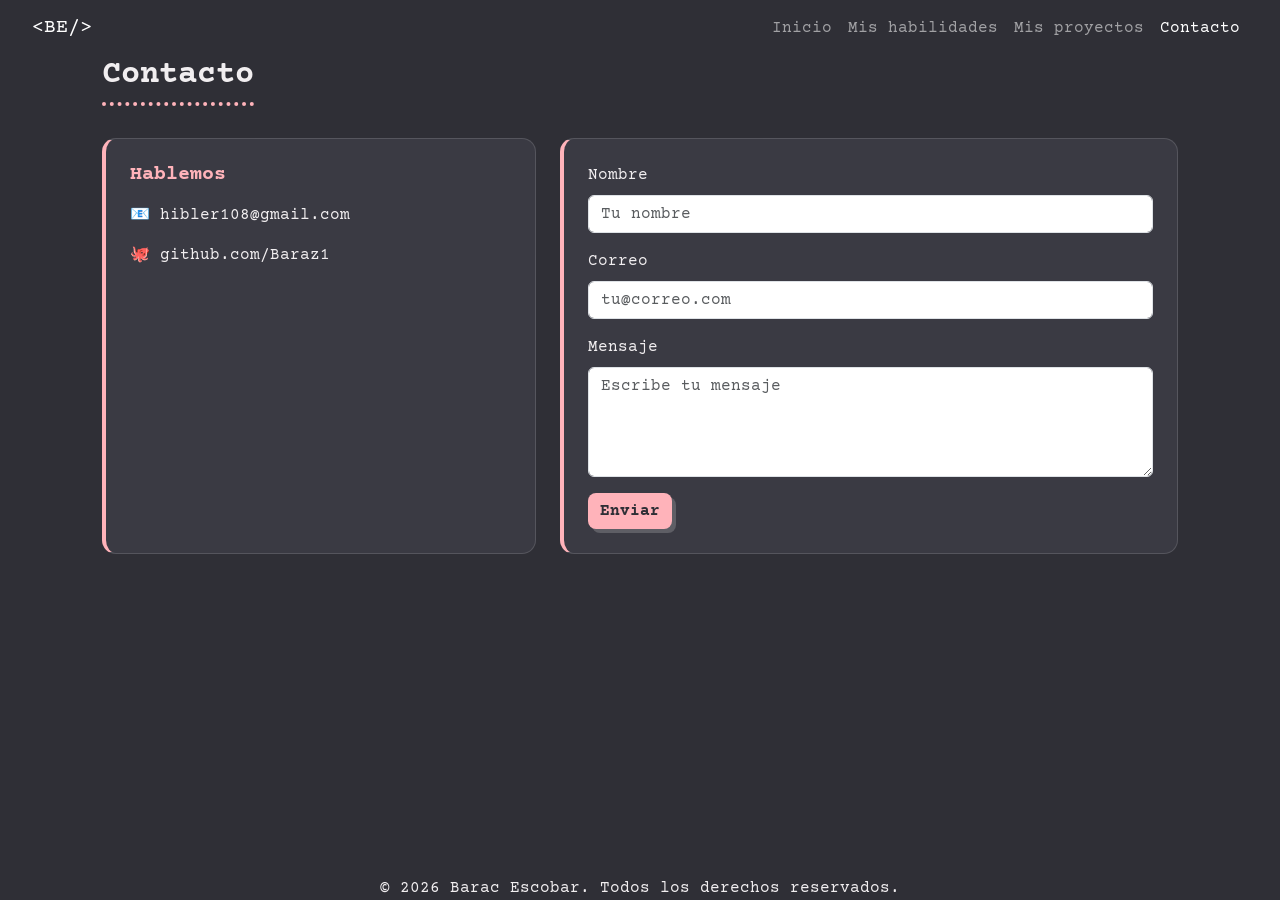
<file: contacto.html>
<!DOCTYPE html>
<html lang="es">
<head>
  <meta charset="UTF-8">
  <meta name="viewport" content="width=device-width, initial-scale=1.0">
  <title>Contacto | Barac Escobar</title>
  <link href="https://cdn.jsdelivr.net/npm/bootstrap@5.3.3/dist/css/bootstrap.min.css" rel="stylesheet">
  <link rel="stylesheet" href="css/style.css">
</head>
<body>

  <nav class="navbar navbar-expand-lg navbar-dark fixed-top">
    <div class="container">
      <a class="navbar-brand" href="index.html">&lt;BE/&gt;</a>
      <button class="navbar-toggler" type="button" data-bs-toggle="collapse" data-bs-target="#menu">
        <span class="navbar-toggler-icon"></span>
      </button>
      <div class="collapse navbar-collapse" id="menu">
        <ul class="navbar-nav ms-auto">
          <li class="nav-item"><a class="nav-link" href="index.html">Inicio</a></li>
          <li class="nav-item"><a class="nav-link" href="habilidades.html">Mis habilidades</a></li>
          <li class="nav-item"><a class="nav-link" href="proyectos.html">Mis proyectos</a></li>
          <li class="nav-item"><a class="nav-link active" href="contacto.html">Contacto</a></li>
        </ul>
      </div>
    </div>
  </nav>

  <main class="container section page-top reveal">
    <h2 class="section-title">Contacto</h2>
    <div class="row g-4">
      <div class="col-md-5">
        <div class="card-dark p-4 h-100">
          <h5 class="text-neon">Hablemos</h5>
          <p>📧 hibler108@gmail.com</p>
          <p class="mb-0">🐙 github.com/Baraz1</p>
        </div>
      </div>
      <div class="col-md-7">
        <div class="card-dark p-4">
          <div class="mb-3">
            <label class="form-label">Nombre</label>
            <input type="text" class="form-control" placeholder="Tu nombre">
          </div>
          <div class="mb-3">
            <label class="form-label">Correo</label>
            <input type="email" class="form-control" placeholder="tu@correo.com">
          </div>
          <div class="mb-3">
            <label class="form-label">Mensaje</label>
            <textarea class="form-control" rows="4" placeholder="Escribe tu mensaje"></textarea>
          </div>
          <button class="btn btn-neon">Enviar</button>
        </div>
      </div>
    </div>
  </main>

  <footer class="footer text-center">
    <p class="mb-0">© <span id="year"></span> Barac Escobar. Todos los derechos reservados.</p>
  </footer>

  <script src="https://cdn.jsdelivr.net/npm/bootstrap@5.3.3/dist/js/bootstrap.bundle.min.js"></script>
  <script src="js/main.js"></script>
</body>
</html>
</file>
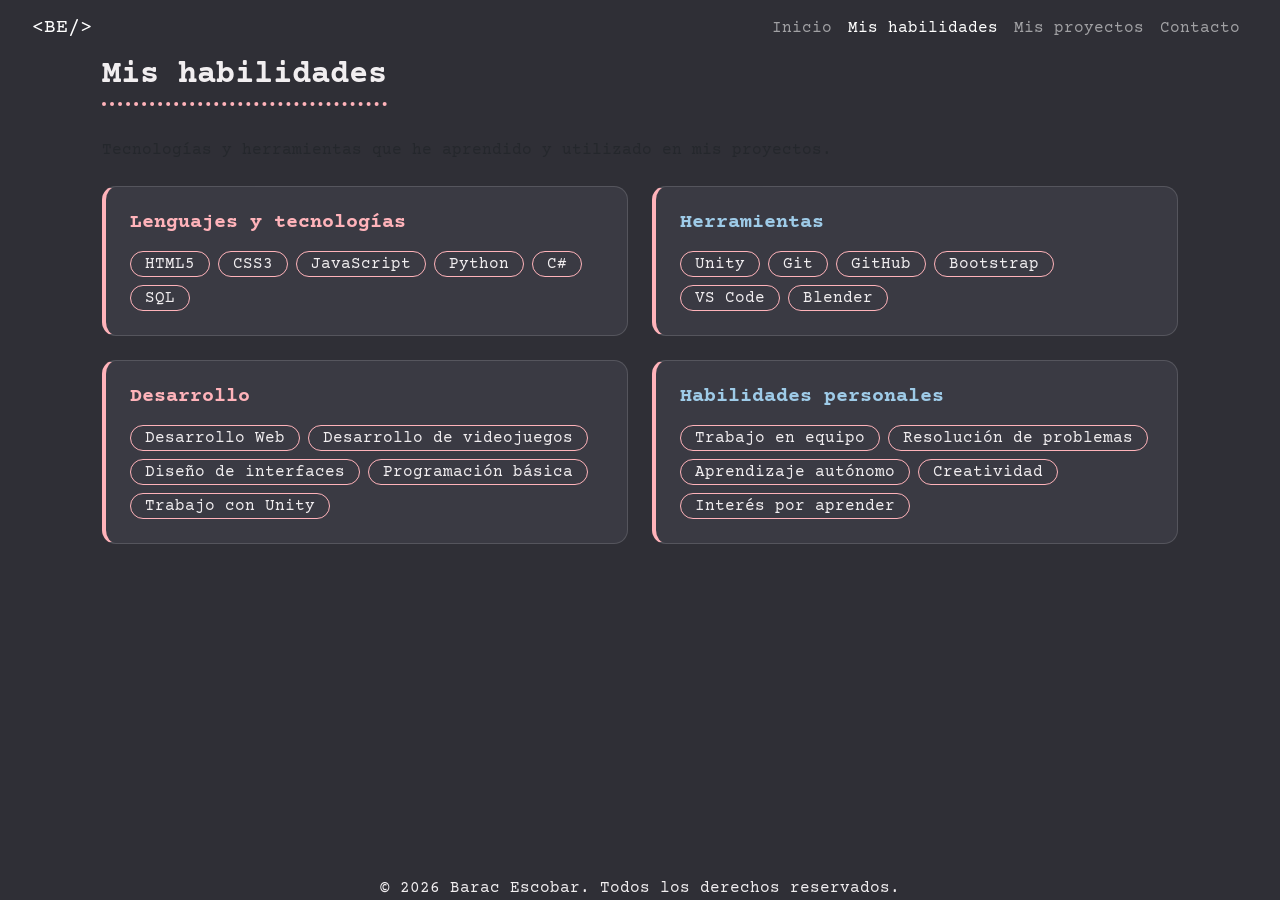
<file: habilidades.html>
<!DOCTYPE html>
<html lang="es">
<head>
  <meta charset="UTF-8">
  <meta name="viewport" content="width=device-width, initial-scale=1.0">
  <title>Mis habilidades | Barac Escobar</title>

  <link href="https://cdn.jsdelivr.net/npm/bootstrap@5.3.3/dist/css/bootstrap.min.css" rel="stylesheet">
  <link rel="stylesheet" href="css/style.css">
</head>

<body>

  <nav class="navbar navbar-expand-lg navbar-dark fixed-top">
    <div class="container">

      <a class="navbar-brand" href="index.html">&lt;BE/&gt;</a>

      <button 
        class="navbar-toggler" 
        type="button" 
        data-bs-toggle="collapse" 
        data-bs-target="#menu"
      >
        <span class="navbar-toggler-icon"></span>
      </button>

      <div class="collapse navbar-collapse" id="menu">

        <ul class="navbar-nav ms-auto">

          <li class="nav-item">
            <a class="nav-link" href="index.html">Inicio</a>
          </li>

          <li class="nav-item">
            <a class="nav-link active" href="habilidades.html">Mis habilidades</a>
          </li>

          <li class="nav-item">
            <a class="nav-link" href="proyectos.html">Mis proyectos</a>
          </li>

          <li class="nav-item">
            <a class="nav-link" href="contacto.html">Contacto</a>
          </li>

        </ul>

      </div>
    </div>
  </nav>


  <main class="container section page-top reveal">

    <h2 class="section-title">Mis habilidades</h2>

    <p class="text-muted mb-4">
      Tecnologías y herramientas que he aprendido y utilizado en mis proyectos.
    </p>


    <div class="row g-4">

      <!-- LENGUAJES -->
      <div class="col-md-6">

        <div class="card-dark p-4 h-100">

          <h5 class="text-neon">Lenguajes y tecnologías</h5>

          <div class="d-flex flex-wrap gap-2 mt-3">

            <span class="badge-tech">HTML5</span>
            <span class="badge-tech">CSS3</span>
            <span class="badge-tech">JavaScript</span>
            <span class="badge-tech">Python</span>
            <span class="badge-tech">C#</span>
            <span class="badge-tech">SQL</span>

          </div>

        </div>

      </div>


      <!-- HERRAMIENTAS -->
      <div class="col-md-6">

        <div class="card-dark p-4 h-100">

          <h5 class="text-purple">Herramientas</h5>

          <div class="d-flex flex-wrap gap-2 mt-3">

            <span class="badge-tech">Unity</span>
            <span class="badge-tech">Git</span>
            <span class="badge-tech">GitHub</span>
            <span class="badge-tech">Bootstrap</span>
            <span class="badge-tech">VS Code</span>
            <span class="badge-tech">Blender</span>

          </div>

        </div>

      </div>


      <!-- DESARROLLO -->
      <div class="col-md-6">

        <div class="card-dark p-4 h-100">

          <h5 class="text-neon">Desarrollo</h5>

          <div class="d-flex flex-wrap gap-2 mt-3">

            <span class="badge-tech">Desarrollo Web</span>
            <span class="badge-tech">Desarrollo de videojuegos</span>
            <span class="badge-tech">Diseño de interfaces</span>
            <span class="badge-tech">Programación básica</span>
            <span class="badge-tech">Trabajo con Unity</span>

          </div>

        </div>

      </div>


      <!-- HABILIDADES PERSONALES -->
      <div class="col-md-6">

        <div class="card-dark p-4 h-100">

          <h5 class="text-purple">Habilidades personales</h5>

          <div class="d-flex flex-wrap gap-2 mt-3">

            <span class="badge-tech">Trabajo en equipo</span>
            <span class="badge-tech">Resolución de problemas</span>
            <span class="badge-tech">Aprendizaje autónomo</span>
            <span class="badge-tech">Creatividad</span>
            <span class="badge-tech">Interés por aprender</span>

          </div>

        </div>

      </div>

    </div>

  </main>


  <footer class="footer text-center">

    <p class="mb-0">
      © <span id="year"></span> Barac Escobar. Todos los derechos reservados.
    </p>

  </footer>


  <script src="https://cdn.jsdelivr.net/npm/bootstrap@5.3.3/dist/js/bootstrap.bundle.min.js"></script>
  <script src="js/main.js"></script>

</body>
</html>
</file>
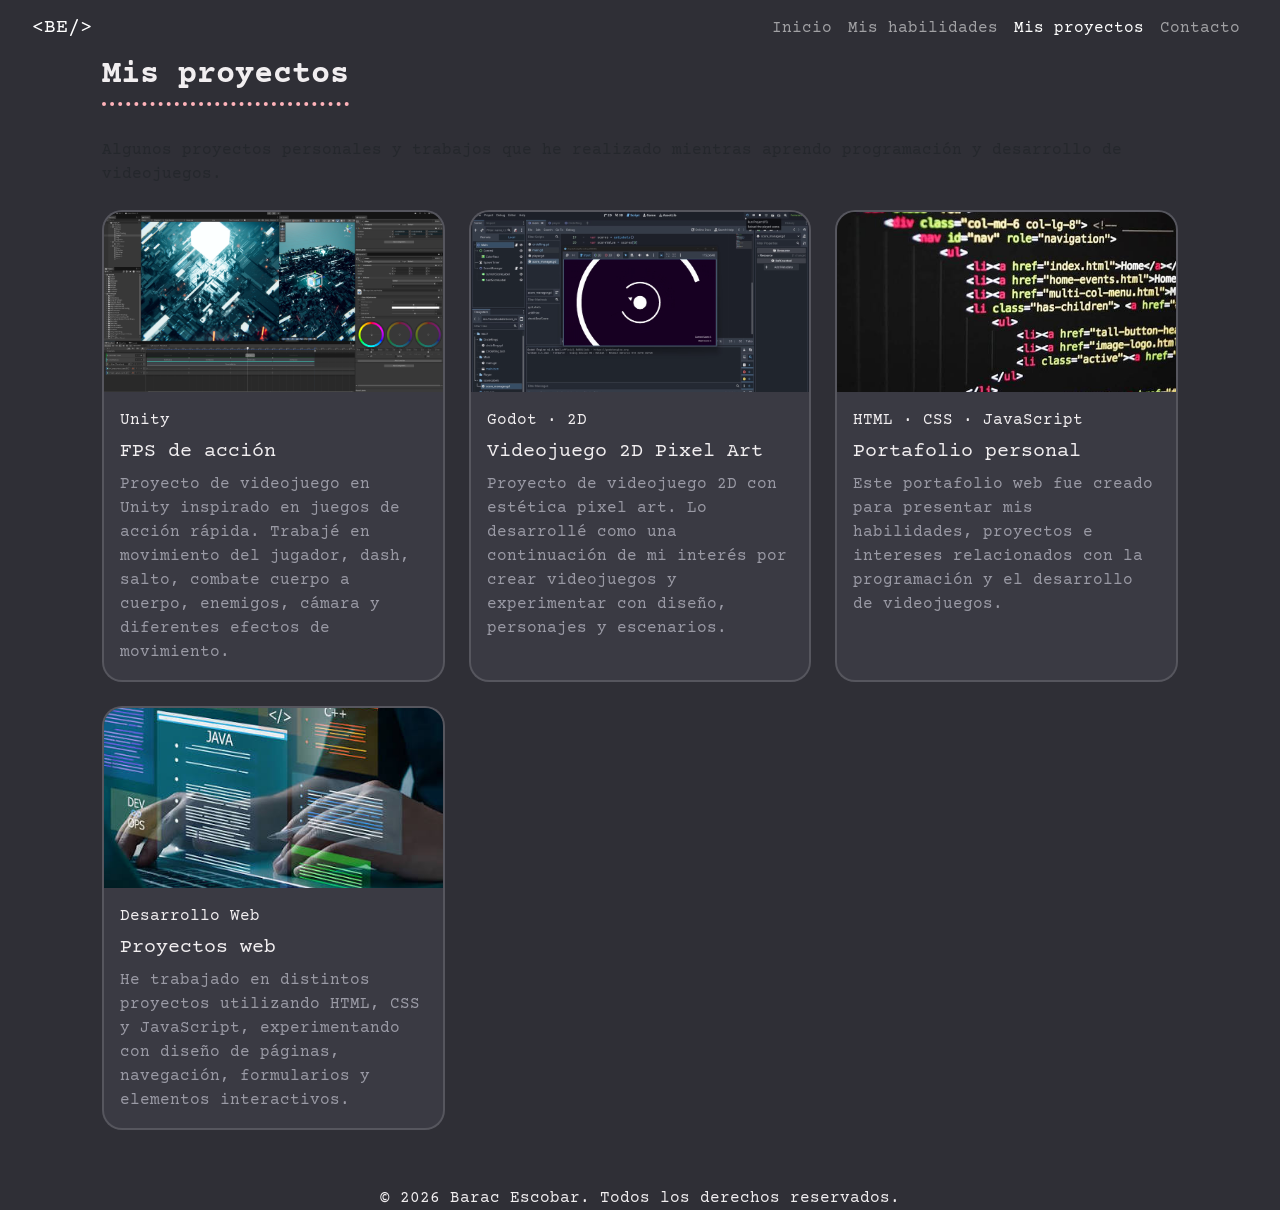
<file: proyectos.html>
<!DOCTYPE html>
<html lang="es">
<head>
  <meta charset="UTF-8">
  <meta name="viewport" content="width=device-width, initial-scale=1.0">
  <title>Mis proyectos | Barac Escobar</title>
  <link href="https://cdn.jsdelivr.net/npm/bootstrap@5.3.3/dist/css/bootstrap.min.css" rel="stylesheet">
  <link rel="stylesheet" href="css/style.css">
</head>

<body>

  <nav class="navbar navbar-expand-lg navbar-dark fixed-top">
    <div class="container">
      <a class="navbar-brand" href="index.html">&lt;BE/&gt;</a>

      <button class="navbar-toggler" type="button" data-bs-toggle="collapse" data-bs-target="#menu">
        <span class="navbar-toggler-icon"></span>
      </button>

      <div class="collapse navbar-collapse" id="menu">
        <ul class="navbar-nav ms-auto">
          <li class="nav-item">
            <a class="nav-link" href="index.html">Inicio</a>
          </li>

          <li class="nav-item">
            <a class="nav-link" href="habilidades.html">Mis habilidades</a>
          </li>

          <li class="nav-item">
            <a class="nav-link active" href="proyectos.html">Mis proyectos</a>
          </li>

          <li class="nav-item">
            <a class="nav-link" href="contacto.html">Contacto</a>
          </li>
        </ul>
      </div>
    </div>
  </nav>


  <main class="container section page-top reveal">

    <h2 class="section-title">Mis proyectos</h2>

    <p class="text-muted mb-4">
      Algunos proyectos personales y trabajos que he realizado mientras aprendo programación y desarrollo de videojuegos.
    </p>


    <div class="row g-4">

      <!-- PROYECTO 1 -->
      <div class="col-md-6 col-lg-4">
        <div class="card project-card h-100">

          <img 
            src= "img/UnityFPS.png"
            class="card-img-top"
            alt="Proyecto FPS en Unity"
          >

          <div class="card-body">
            <span class="tag">Unity</span>

            <h5 class="card-title mt-2">
              FPS de acción
            </h5>

            <p class="card-text">
              Proyecto de videojuego en Unity inspirado en juegos de acción rápida.
              Trabajé en movimiento del jugador, dash, salto, combate cuerpo a cuerpo,
              enemigos, cámara y diferentes efectos de movimiento.
            </p>

          </div>
        </div>
      </div>


      <!-- PROYECTO 2 -->
      <div class="col-md-6 col-lg-4">
        <div class="card project-card h-100">

          <img 
            src="img/Godot.png"
            class="card-img-top"
            alt="Proyecto de videojuego 2D"
          >

          <div class="card-body">
            <span class="tag">Godot · 2D</span>

            <h5 class="card-title mt-2">
              Videojuego 2D Pixel Art
            </h5>

            <p class="card-text">
              Proyecto de videojuego 2D con estética pixel art. Lo desarrollé
              como una continuación de mi interés por crear videojuegos y
              experimentar con diseño, personajes y escenarios.
            </p>

          </div>
        </div>
      </div>


      <!-- PROYECTO 3 -->
      <div class="col-md-6 col-lg-4">
        <div class="card project-card h-100">

          <img 
            src="img/HTML.jpg"
            class="card-img-top"
            alt="Portafolio web"
          >

          <div class="card-body">
            <span class="tag">HTML · CSS · JavaScript</span>

            <h5 class="card-title mt-2">
              Portafolio personal
            </h5>

            <p class="card-text">
              Este portafolio web fue creado para presentar mis habilidades,
              proyectos e intereses relacionados con la programación y el
              desarrollo de videojuegos.
            </p>

          </div>
        </div>
      </div>


      <!-- PROYECTO 4 -->
      <div class="col-md-6 col-lg-4">
        <div class="card project-card h-100">

          <img 
            src="img/Desarrollo.jpg"
            class="card-img-top"
            alt="Proyectos de desarrollo web"
          >

          <div class="card-body">
            <span class="tag">Desarrollo Web</span>

            <h5 class="card-title mt-2">
              Proyectos web
            </h5>

            <p class="card-text">
              He trabajado en distintos proyectos utilizando HTML, CSS y
              JavaScript, experimentando con diseño de páginas, navegación,
              formularios y elementos interactivos.
            </p>

          </div>
        </div>
      </div>

    </div>

  </main>


  <footer class="footer text-center">
    <p class="mb-0">
      © <span id="year"></span> Barac Escobar. Todos los derechos reservados.
    </p>
  </footer>


  <script src="https://cdn.jsdelivr.net/npm/bootstrap@5.3.3/dist/js/bootstrap.bundle.min.js"></script>
  <script src="js/main.js"></script>

</body>
</html>
</file>
<file: css/style.css>
@import url("https://fonts.googleapis.com/css2?family=Courier+Prime:wght@400;700&display=swap");

:root {
  --bg: #2f2f36;
  --surface: #3a3a43;
  --line: rgba(255, 255, 255, 0.14);
  --text: #f1eef0;
  --muted: #9a9aa5;
  --pink: #ffb3ba;
  --blue: #9ecbe8;
  --font: "Courier Prime", "Courier New", monospace;
}

/* ===== Base: todo el fondo oscuro ===== */
html, body, body.has-navbar-fixed-top {
  background: var(--bg);
  color: var(--text);
  font-family: var(--font);
  margin: 0;
  padding-top: 0;
  min-height: 100vh;
}
body, body.has-navbar-fixed-top {
  display: flex;
  flex-direction: column;
}

h1, h2, h3, h4, h5 { font-family: var(--font); color: var(--text); }
p, label, .label { color: var(--text); font-family: var(--font); }
.muted { color: var(--muted); }

.text-neon, .text-purple {
  font-family: var(--font);
  font-weight: 700;
  font-size: 1.25rem;
  margin-bottom: 1rem;
}
.text-neon { color: var(--pink); }
.text-purple { color: var(--blue); }

/* ===== Navbar (se queda arriba al hacer scroll) ===== */
.navbar.is-fixed-top {
  position: sticky !important;
  top: 0 !important;
  left: auto !important;
  right: auto !important;
  background: var(--bg);
  border-bottom: 1px dotted var(--line);
  box-shadow: none;
  padding: 0.75rem 0;
  z-index: 30;
}
.navbar > .container {
  max-width: none;
  padding: 0 2rem;
}

/* Botón <BE/> con fondo y borde */
.navbar .brand {
  background: var(--surface);
  border: 2px solid var(--line);
  border-radius: 12px;
  color: var(--text);
  font-family: var(--font);
  font-weight: 700;
  font-size: 1.1rem;
  padding: 0.5rem 1rem;
  min-height: 0;
  transition: border-color 0.2s, color 0.2s;
}
.navbar .brand:hover {
  background: var(--surface);
  border-color: var(--pink);
  color: var(--pink);
}
.navbar-brand { align-items: center; }

.navbar-item, .navbar-link {
  color: var(--muted);
  background: transparent;
  font-family: var(--font);
  font-size: 0.75rem;
  text-transform: uppercase;
  letter-spacing: 1px;
}
a.navbar-item { border-radius: 8px; }
a.navbar-item:hover, a.navbar-item:focus {
  color: var(--text);
  background: rgba(255, 179, 186, 0.1);
}
a.navbar-item.is-active {
  color: var(--pink);
  font-weight: 700;
  background: transparent;
}
.navbar-burger { color: var(--pink); }
.navbar-burger:hover { background: transparent; }
.navbar-menu { background: transparent; box-shadow: none; }

/* Menú en escritorio: píldora con fondo y borde */
@media (min-width: 1024px) {
  .navbar-menu { align-items: center; }
  .navbar-end {
    background: var(--surface);
    border: 2px solid var(--line);
    border-radius: 12px;
    padding: 0.25rem 0.5rem;
    align-items: center;
  }
}

/* Menú en celular: caja desplegable con borde */
@media (max-width: 1023px) {
  .navbar-menu {
    background: var(--surface);
    border: 2px solid var(--line);
    border-radius: 12px;
    margin-top: 0.75rem;
  }
  .navbar > .container { padding: 0 1rem; }
}

/* ===== Hero ===== */
.hero { background: transparent; flex: 1 0 auto; }
.hero.is-fullheight-with-navbar { min-height: 75vh; }
.hero-body { position: relative; z-index: 1; }
.hero .container { max-width: none; padding: 0 2rem; }
.hero-tag {
  color: var(--pink);
  font-family: var(--font);
  font-size: 1.2rem;
  font-weight: 700;
}
.hero-title {
  font-family: var(--font);
  font-size: clamp(2.5rem, 8vw, 4.8rem);
  font-weight: 700;
  line-height: 1.1;
  color: var(--text);
  margin-bottom: 1rem;
}
.hero-title.typing::after {
  content: "|";
  color: var(--pink);
  animation: blink 1s steps(1) infinite;
}
@keyframes blink { 50% { opacity: 0; } }

.hero-sub { color: var(--muted); font-size: 1.15rem; margin-bottom: 2rem; }
.hero-sub.has-bar {
  border-left: 2px solid var(--muted);
  padding-left: 1rem;
  text-align: left;
}

/* Foto en forma de blob (opcional) */
.avatar-blob {
  width: 280px; height: 300px;
  margin: 0 auto;
  background: var(--pink);
  border: 4px solid #fff;
  border-radius: 58% 42% 50% 50% / 45% 55% 45% 55%;
  overflow: hidden;
}
.avatar-blob img { width: 100%; height: 100%; object-fit: cover; }

/* ===== Botones ===== */
.btn-neon {
  background: var(--pink);
  color: var(--bg);
  font-family: var(--font);
  font-weight: 700;
  border: none;
  border-radius: 8px;
  box-shadow: 4px 4px 0 rgba(255, 255, 255, 0.18);
  transition: transform 0.2s, box-shadow 0.2s;
}
.btn-neon:hover {
  background: #ffc4c9;
  color: var(--bg);
  transform: translate(-2px, -2px);
  box-shadow: 6px 6px 0 rgba(255, 255, 255, 0.25);
}
.btn-outline-neon {
  background: transparent;
  border: 2px solid var(--pink);
  color: var(--pink);
  font-family: var(--font);
  font-weight: 700;
  border-radius: 8px;
}
.btn-outline-neon:hover {
  background: var(--pink);
  color: var(--bg);
  border-color: var(--pink);
}

/* ===== Secciones ===== */
.section { padding: 3.5rem 2rem; flex: 1 0 auto; }
.section .container { max-width: none; }
.page-min { min-height: 70vh; }
.section-title {
  font-family: var(--font);
  font-size: 2rem;
  font-weight: 700;
  color: var(--text);
  margin-bottom: 2rem;
  display: inline-block;
}
.section-title::after {
  content: "";
  display: block;
  width: 100%;
  margin-top: 8px;
  border-top: 4px dotted var(--pink);
}

/* ===== Cajas ===== */
.card-dark {
  background: var(--surface);
  border: 1px solid var(--line);
  border-left: 4px solid var(--pink);
  border-radius: 14px;
  box-shadow: none;
  color: var(--text);
  padding: 1.75rem;
}

/* Cuadro "Sobre mí" con margen lateral */
.about-box { margin-left: 15%; margin-right: 15%; }
@media (max-width: 1023px) { .about-box { margin-left: 5%; margin-right: 5%; } }
@media (max-width: 768px)  { .about-box { margin-left: 0; margin-right: 0; } }

/* ===== Habilidades ===== */
.progress { margin-bottom: 1.2rem; background-color: var(--bg); }
.progress::-webkit-progress-bar { background-color: var(--bg); border-radius: 99px; }
.progress::-webkit-progress-value { background: var(--pink); border-radius: 99px; }
.progress::-moz-progress-bar { background: var(--pink); border-radius: 99px; }

.badge-tech {
  background: transparent;
  border: 1px solid var(--pink);
  color: var(--text);
  border-radius: 20px;
  padding: 0 14px;
  font-family: var(--font);
}
.badge-tech:hover { background: var(--pink); color: var(--bg); }

/* ===== Tarjetas de proyectos ===== */
.project-card {
  background: var(--surface);
  border: 2px solid var(--line);
  border-radius: 20px;
  overflow: hidden;
  height: 100%;
  color: var(--text);
  box-shadow: none;
  transition: transform 0.25s, box-shadow 0.25s, border-color 0.25s;
}
.project-card:hover {
  transform: translate(-4px, -4px);
  border-color: var(--pink);
  box-shadow: 8px 8px 0 var(--pink);
}
.project-card img { object-fit: cover; }
.project-card .card-image { border-bottom: 2px dotted var(--pink); }
.project-title {
  color: var(--pink);
  font-family: var(--font);
  font-size: 1.25rem;
  font-weight: 700;
  margin: 0.75rem 0 0.5rem;
}
.project-card p { color: var(--muted); }
.tag-hobby {
  background: rgba(158, 203, 232, 0.15);
  border: 1px solid var(--blue);
  color: var(--blue);
  border-radius: 20px;
  padding: 0 12px;
  font-family: var(--font);
}

/* ===== Formulario ===== */
.input, .textarea {
  background: var(--bg);
  border: 2px solid var(--line);
  border-radius: 10px;
  color: var(--text);
  font-family: var(--font);
  box-shadow: none;
}
.input::placeholder, .textarea::placeholder { color: var(--muted); }
.input:focus, .textarea:focus {
  border-color: var(--pink);
  box-shadow: 0 0 0 0.2rem rgba(255, 179, 186, 0.2);
}
.label { font-weight: 700; }

/* ===== Footer ===== */
.footer-custom {
  padding: 1.5rem 0;
  margin: 0 2rem;
  border-top: 3px dotted var(--pink);
}
.footer-custom p { color: var(--muted); }
.footer-links {
  display: flex;
  flex-wrap: wrap;
  justify-content: center;
  gap: 0.5rem 2rem;
  margin-bottom: 1rem;
}
.footer-links a {
  color: var(--muted);
  font-size: 0.8rem;
  text-transform: uppercase;
  letter-spacing: 1px;
  transition: color 0.2s;
}
.footer-links a:hover { color: var(--pink); }

/* ===== Animación de aparición ===== */
.reveal { opacity: 0; transform: translateY(30px); transition: all 0.7s ease; }
.reveal.visible { opacity: 1; transform: none; }

@media (max-width: 768px) {
  .section { padding: 2.5rem 1rem; }
  .footer-custom { margin: 0 1rem; }
}

@media (prefers-reduced-motion: reduce) {
  .reveal { transition: none; opacity: 1; transform: none; }
  .hero-title.typing::after { animation: none; }
}

/* ===== Hero interactivo ===== */
.hero .role { color: var(--pink); font-weight: 700; }
.hero .role::after {
  content: "_";
  color: var(--pink);
  animation: blink 1s steps(1) infinite;
}

.hero-visual {
  position: relative;
  height: 380px;
  max-width: 520px;
  margin: 0 auto;
}
.hero-visual > * { transition: transform 0.15s ease-out; will-change: transform; }

.hero-visual .blob {
  position: absolute;
  top: 5%; left: 8%;
  width: 70%; height: 80%;
  background: var(--pink);
  border-radius: 58% 42% 50% 50% / 45% 55% 45% 55%;
  animation: morph 9s ease-in-out infinite;
}
@keyframes morph {
  50% { border-radius: 42% 58% 45% 55% / 55% 45% 55% 45%; }
}

.hero-visual .dots {
  position: absolute;
  top: 0; right: 0;
  width: 130px; height: 90px;
  background-image: radial-gradient(var(--pink) 2px, transparent 2px);
  background-size: 14px 14px;
}

/* Ventana de código */
.code-window {
  position: absolute;
  left: 0; right: 0; bottom: 6%;
  background: var(--bg);
  border: 2px solid #fff;
  border-radius: 14px;
  box-shadow: 8px 8px 0 rgba(0, 0, 0, 0.35);
  overflow: hidden;
}
.code-bar {
  display: flex;
  align-items: center;
  gap: 6px;
  padding: 0.6rem 0.8rem;
  background: var(--surface);
  border-bottom: 1px solid var(--line);
}
.code-bar .light { width: 10px; height: 10px; border-radius: 50%; background: var(--pink); }
.code-bar .light:nth-child(2) { background: var(--blue); }
.code-bar .light:nth-child(3) { background: var(--muted); }

.code-tab {
  margin-left: 6px;
  padding: 2px 10px;
  background: transparent;
  border: 1px solid transparent;
  border-radius: 6px;
  color: var(--muted);
  font-family: var(--font);
  font-size: 0.75rem;
  cursor: pointer;
  transition: color 0.2s, border-color 0.2s;
}
.code-tab:first-of-type { margin-left: 1rem; }
.code-tab:hover { color: var(--text); }
.code-tab.is-active { color: var(--pink); border-color: var(--pink); }

.code-body {
  margin: 0;
  padding: 1rem 1.2rem;
  min-height: 190px;
  background: transparent;
  color: var(--text);
  font-family: var(--font);
  font-size: 0.85rem;
  line-height: 1.6;
  white-space: pre-wrap;
}
.code-body code { background: transparent; color: inherit; padding: 0; font-family: var(--font); }
.code-body code::after { content: "▍"; color: var(--pink); animation: blink 1s steps(1) infinite; }

@media (max-width: 768px) {
  .hero-visual { height: 340px; margin-top: 2rem; }
  .code-tab { padding: 2px 6px; }
}
@media (prefers-reduced-motion: reduce) {
  .hero-visual .blob { animation: none; }
  .hero .role::after, .code-body code::after { animation: none; }
}

.project-card img {
  width: 100%;
  height: 180px;
  object-fit: cover;
}
</file>
